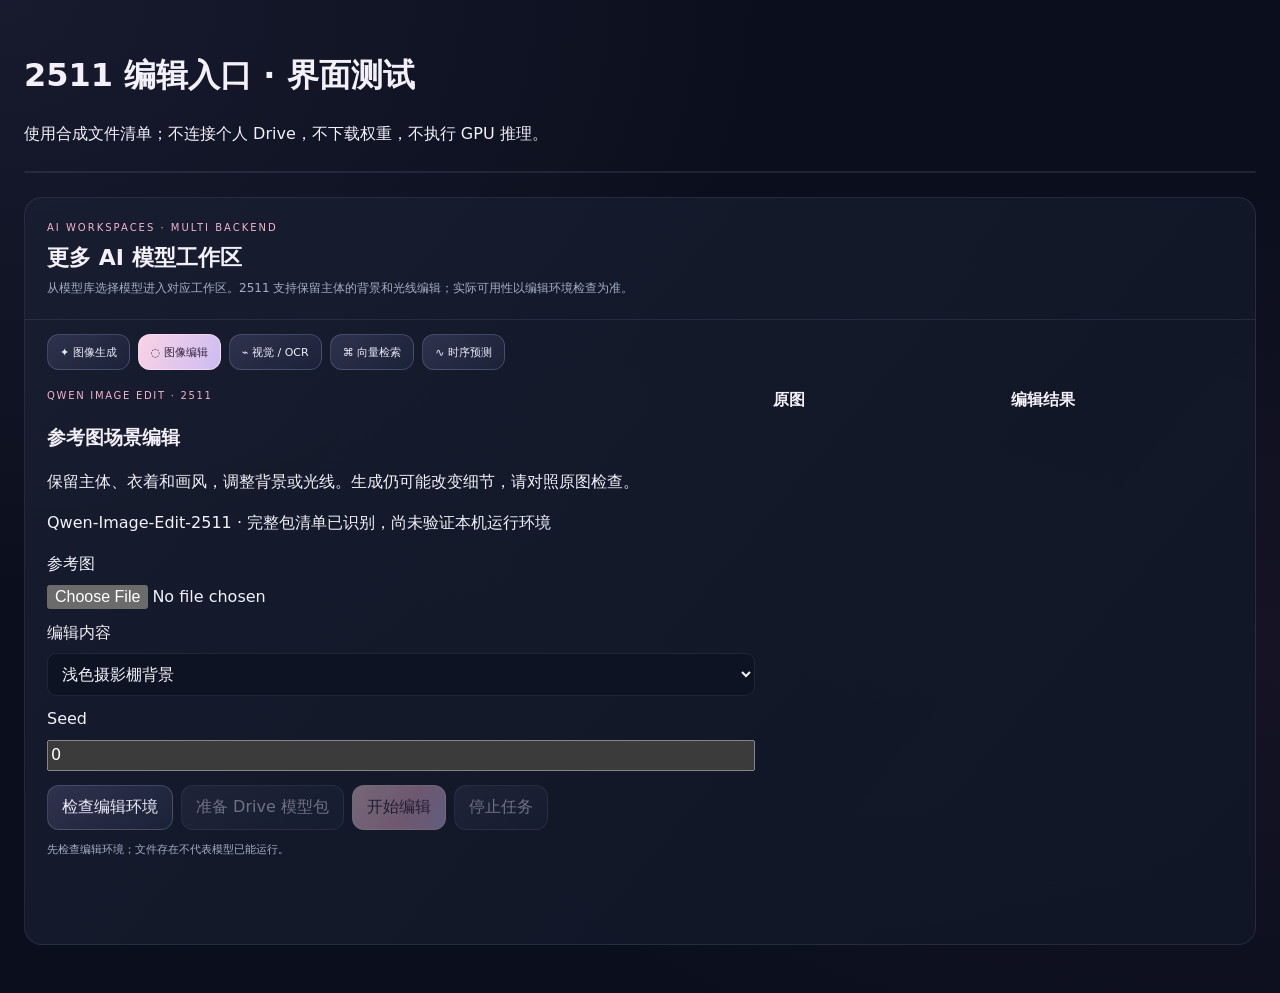
<file: tests/ui_edit_fixture.html>
<!doctype html>
<html lang="zh-CN">
<head><meta charset="utf-8"><meta name="viewport" content="width=device-width,initial-scale=1"><title>2511 UI fixture · 无 GPU 推理</title><link rel="stylesheet" href="../assets/model.css?v=13"></head>
<body><main class="shell"><h1>2511 编辑入口 · 界面测试</h1><p>使用合成文件清单；不连接个人 Drive，不下载权重，不执行 GPU 推理。</p><section class="chat-panel"></section></main>
<script>
window.ModelApp = {
  runtimeFetch: async path => ({ok:true, json:async () => path.endsWith("environment")
    ? {supported:false,detail:"界面测试：尚未配置 CUDA 编辑环境。"}
    : {phase:"idle",package_path:"image_edit/Qwen-Image-Edit-2511"}}),
  syncRuntimeDriveSession: async () => {}
};
</script>
<script src="../assets/image-edit.js"></script><script src="../assets/workspaces.js"></script>
<script>
const fixturePath = "image_edit/Qwen-Image-Edit-2511";
const fixtureNames = ["model_index.json", "transformer/config.json", "transformer/model.safetensors", "text_encoder/config.json", "text_encoder/model.safetensors", "vae/config.json", "vae/model.safetensors", "tokenizer/tokenizer_config.json", "scheduler/scheduler_config.json", "processor/preprocessor_config.json"];
window.ModelWorkspaces.openModel({
  id:"qwen_image_edit_2511",name:"Qwen-Image-Edit-2511",workspace:"image-edit",packagePath:fixturePath,
  manifestFiles:fixtureNames.map((name,i) => ({id:"fixture-"+i,name:name.split("/").pop(),relativePath:fixturePath+"/model/"+name,size:100}))
});
</script>
</body></html>
</file>
<file: assets/model.css>
:root {
  color-scheme: dark;
  --ink: #0b0f1d;
  --panel: #151b2c;
  --panel-2: #1a2236;
  --line: #c5c9f01a;
  --text: #f3f0fa;
  --muted: #a4adc6;
  --pink: #f3b4cf;
  --blue: #acccf6;
  --mint: #a6e3db;
}
* { box-sizing: border-box; }
html { background: radial-gradient(ellipse at 0 0, #34345450, transparent 42%), radial-gradient(ellipse at 100% 65%, #4d29472a, transparent 50%), var(--ink); }
body { margin: 0; color: var(--text); font-family: "Segoe UI", "Microsoft YaHei", system-ui, sans-serif; min-height: 100vh; line-height: 1.55; }
button, input, textarea { font: inherit; }
button { cursor: pointer; color: #eeeafa; background: linear-gradient(145deg, #30324d, #1a2238); border: 1px solid #bfc4f035; border-radius: 12px; min-height: 42px; padding: 9px 14px; font-weight: 600; }
button.primary { color: #34263f; background: linear-gradient(115deg, #fbd3e4, #ecafd0 60%, #ccbcf3); border-color: #ffe5f099; }
button:disabled { opacity: .42; cursor: not-allowed; }
button[data-icon]::before { content: ""; display: inline-block; width: 16px; height: 16px; margin-right: 7px; vertical-align: -3px; background: currentColor; mask: var(--icon) center / contain no-repeat; -webkit-mask: var(--icon) center / contain no-repeat; }
button[data-icon="cloud"] { --icon: url("data:image/svg+xml,%3Csvg xmlns='http://www.w3.org/2000/svg' viewBox='0 0 24 24' fill='none' stroke='black' stroke-width='1.7'%3E%3Cpath d='M7 18H6a4 4 0 0 1-.5-8A6.5 6.5 0 0 1 18 8a5 5 0 0 1 0 10h-1M12 21V12m-3 3 3-3 3 3'/%3E%3C/svg%3E"); }
button[data-icon="play"] { --icon: url("data:image/svg+xml,%3Csvg xmlns='http://www.w3.org/2000/svg' viewBox='0 0 24 24' fill='none' stroke='black' stroke-width='1.7'%3E%3Cpath d='m9 5 11 7-11 7Z'/%3E%3C/svg%3E"); }
button[data-icon="chart"] { --icon: url("data:image/svg+xml,%3Csvg xmlns='http://www.w3.org/2000/svg' viewBox='0 0 24 24' fill='none' stroke='black' stroke-width='1.7'%3E%3Cpath d='M4 19V5m0 14h16M8 15v-4m5 4V7m5 8V9'/%3E%3C/svg%3E"); }
.shell { width: min(1240px, calc(100% - 48px)); margin: 0 auto; }
.site-header { min-height: 92px; display: flex; align-items: center; gap: 24px; border-bottom: 1px solid var(--line); }
.brand { display: flex; align-items: center; gap: 12px; font-size: 23px; font-weight: 700; letter-spacing: 4px; }
.brand img { width: 42px; height: 42px; border-radius: 13px; }
.brand small { display: block; margin-top: 4px; font-size: 8px; color: var(--muted); letter-spacing: 2px; }
#status { margin-left: auto; max-width: 520px; color: var(--muted); text-align: right; font-size: 12px; overflow-wrap: anywhere; }
#status::before { content: ""; display: inline-block; width: 6px; height: 6px; border-radius: 50%; margin-right: 8px; background: var(--mint); box-shadow: 0 0 9px #a6e3db66; }
main { padding: 30px 0 48px; }
.hero { border: 1px solid #d5ccf528; border-radius: 24px; padding: 48px; background: linear-gradient(115deg, #151b31, #1c2442 65%, #34253b); box-shadow: 0 24px 70px #00000030; }
.kicker { color: var(--pink); font-size: 10px; letter-spacing: 2px; }
.hero h1 { margin: 18px 0 16px; font-size: clamp(36px, 5vw, 64px); line-height: 1.15; }
.hero h1 span { background: linear-gradient(100deg, #fbd6e5, #eebdd9 45%, #c5d0ff); -webkit-background-clip: text; background-clip: text; -webkit-text-fill-color: transparent; }
.hero p { max-width: 820px; margin: 0; color: #bdc5dc; }
.hero-actions { display: flex; flex-wrap: wrap; gap: 12px; margin-top: 26px; }
.control-grid { display: grid; grid-template-columns: 1fr 1fr; gap: 14px; margin-top: 24px; }
.panel, .chat-panel { padding: 22px; border: 1px solid var(--line); border-radius: 16px; background: linear-gradient(130deg, #191f31c9, #131827b8); }
.panel h2 { margin: 0 0 14px; font-size: 15px; }
.field { display: grid; gap: 7px; margin: 12px 0; }
.field label { color: var(--muted); font-size: 11px; }
.field input, textarea, .chat-controls input { width: 100%; min-height: 42px; padding: 9px 12px; color: var(--text); background: #0d1322; border: 1px solid #bfc4f02a; border-radius: 10px; outline: none; }
.field input:focus, textarea:focus, .chat-controls input:focus { border-color: #acccf680; }
.runtime-row { display: flex; align-items: center; gap: 9px; flex-wrap: wrap; }
#runtimeState { color: var(--mint); font-size: 12px; }
#error { color: #ffcedc; white-space: pre-wrap; overflow-wrap: anywhere; }
#error:not(:empty) { margin-top: 14px; padding: 14px 18px; border: 1px solid #ef9bb938; border-radius: 12px; background: #6c2f451c; }
.chat-panel { margin-top: 24px; padding: 0; overflow: hidden; }
.chat-head { display: flex; align-items: center; justify-content: space-between; gap: 16px; padding: 20px 22px; border-bottom: 1px solid var(--line); }
.chat-head h2 { margin: 4px 0 2px; font-size: 20px; }
.chat-head p { margin: 0; color: var(--muted); font-size: 11px; }
.chat-messages { min-height: 260px; max-height: 560px; overflow: auto; display: grid; align-content: start; gap: 12px; padding: 22px; background: #090e1770; }
.chat-empty { margin: auto; color: var(--muted); font-size: 12px; text-align: center; }
.chat-message { width: min(82%, 840px); padding: 13px 15px; border-radius: 14px; white-space: pre-wrap; overflow-wrap: anywhere; }
.chat-message.user { justify-self: end; background: linear-gradient(130deg, #593c61, #393b65); border: 1px solid #efc7f033; }
.chat-message.assistant { justify-self: start; background: #151c2d; border: 1px solid #bdd4fb20; }
.chat-role { display: block; margin-bottom: 5px; color: var(--muted); font-size: 9px; letter-spacing: 1px; text-transform: uppercase; }
.chat-form { padding: 16px 18px 18px; border-top: 1px solid var(--line); }
.chat-form textarea { min-height: 90px; resize: vertical; }
.chat-controls { display: flex; align-items: end; justify-content: flex-end; gap: 10px; margin-top: 10px; flex-wrap: wrap; }
.chat-controls label { display: grid; gap: 4px; color: var(--muted); font-size: 10px; }
.chat-controls input { width: 92px; min-height: 38px; }
.chat-controls #sendBtn { min-width: 92px; }
.library-head { display: flex; align-items: end; justify-content: space-between; gap: 18px; margin: 34px 0 16px; }
.library-head h2 { margin: 0; font-size: 24px; }
.library-head p, #modelCount { color: var(--muted); font-size: 12px; }
.model-list { display: grid; gap: 10px; }
.model-card { padding: 18px; border: 1px solid var(--line); border-radius: 15px; background: linear-gradient(110deg, #191f31, #151a29); }
.model-card.active { border-color: #a6e3db70; box-shadow: 0 0 0 1px #a6e3db20 inset; }
.model-card-head { display: flex; justify-content: space-between; gap: 16px; align-items: center; }
.model-title-wrap { min-width: 0; display: flex; align-items: center; gap: 10px; }
.model-title { font-weight: 650; overflow-wrap: anywhere; }
.format-badge { flex: 0 0 auto; padding: 3px 7px; border: 1px solid #f3b4cf40; border-radius: 7px; color: #f7cfe1; background: #f3b4cf0c; font-size: 9px; letter-spacing: 1px; }
.model-size { flex: 0 0 auto; color: var(--blue); font-size: 11px; }
.model-meta { margin-top: 9px; color: var(--blue); font-size: 10px; letter-spacing: .2px; }
.model-path { margin-top: 6px; color: var(--muted); font-family: ui-monospace, SFMono-Regular, Consolas, monospace; font-size: 10px; overflow-wrap: anywhere; }
.model-actions { display: flex; gap: 8px; justify-content: flex-end; margin-top: 14px; flex-wrap: wrap; }
.empty-state { padding: 42px 20px; text-align: center; color: var(--muted); border: 1px dashed #c5c9f024; border-radius: 15px; }
.runtime-log { min-height: 74px; max-height: 180px; overflow: auto; margin: 14px 0 0; padding: 11px; border-radius: 10px; background: #090e19; color: #a9b5cc; font: 10px/1.55 ui-monospace, SFMono-Regular, Consolas, monospace; white-space: pre-wrap; }
.note { margin-top: 22px; color: var(--muted); font-size: 11px; }
.footer-note { text-align: center; }
@media (max-width: 760px) {
  .shell { width: min(100% - 28px, 1240px); }
  .site-header { min-height: 76px; gap: 12px; flex-wrap: wrap; padding: 12px 0; }
  .brand { font-size: 18px; letter-spacing: 2px; }
  .brand img { width: 36px; height: 36px; }
  #status { flex-basis: 100%; margin: 0; text-align: left; }
  .hero { padding: 28px 22px; border-radius: 18px; }
  .control-grid { grid-template-columns: 1fr; }
  .chat-head, .library-head { align-items: flex-start; flex-direction: column; gap: 8px; }
  .chat-message { width: 94%; }
  .chat-controls { justify-content: stretch; }
  .chat-controls label { flex: 1; }
  .chat-controls input { width: 100%; }
  .chat-controls #sendBtn { width: 100%; }
  .model-card-head { align-items: flex-start; flex-direction: column; }
  .model-actions { justify-content: flex-start; }
}

.runtime-panel .note { margin-top: 12px; }
.runtime-advanced { margin-top: 14px; border-top: 1px solid var(--line); padding-top: 10px; }
.runtime-advanced summary { cursor: pointer; color: var(--muted); font-size: 11px; user-select: none; }
.runtime-advanced[open] summary { margin-bottom: 10px; }
#installRuntimeBtn[hidden] { display: none; }

.video-panel {
  margin-top: 24px;
  border: 1px solid var(--line);
  border-radius: 18px;
  background: linear-gradient(130deg, #191f31d9, #111727d0);
  overflow: hidden;
}
.video-panel[hidden] { display: none; }
.video-head {
  display: flex;
  align-items: flex-start;
  justify-content: space-between;
  gap: 18px;
  padding: 20px 22px;
  border-bottom: 1px solid var(--line);
}
.video-head h2 { margin: 4px 0 2px; font-size: 20px; }
.video-head p { margin: 0; color: var(--muted); font-size: 11px; }
.video-body {
  display: grid;
  grid-template-columns: minmax(0, 1fr) minmax(340px, .8fr);
  gap: 18px;
  padding: 20px 22px 22px;
}
.video-form { min-width: 0; }
.video-form textarea { resize: vertical; }
.video-settings {
  display: grid;
  grid-template-columns: repeat(4, minmax(90px, 1fr));
  gap: 10px;
  margin-top: 12px;
}
.video-settings label {
  display: grid;
  gap: 5px;
  color: var(--muted);
  font-size: 10px;
}
.video-settings input {
  width: 100%;
  min-height: 40px;
  padding: 8px 10px;
  color: var(--text);
  background: #0d1322;
  border: 1px solid #bfc4f02a;
  border-radius: 9px;
  outline: none;
}
.video-settings input:focus { border-color: #acccf680; }
.video-actions {
  display: flex;
  gap: 10px;
  margin-top: 16px;
  flex-wrap: wrap;
}
.video-status {
  margin-top: 14px;
  min-height: 22px;
  color: var(--blue);
  font-size: 11px;
  overflow-wrap: anywhere;
}
.video-progress-track {
  height: 7px;
  margin-top: 8px;
  overflow: hidden;
  border-radius: 999px;
  background: #080d17;
  border: 1px solid var(--line);
}
.video-progress-bar {
  width: 0;
  height: 100%;
  border-radius: inherit;
  background: linear-gradient(90deg, #acccf6, #f3b4cf);
  transition: width .2s ease;
}
.video-preview {
  min-height: 360px;
  display: grid;
  place-items: center;
  border: 1px solid var(--line);
  border-radius: 14px;
  background: #080d17;
  overflow: hidden;
}
.video-empty {
  padding: 24px;
  color: var(--muted);
  font-size: 12px;
  text-align: center;
}
#videoResult {
  display: block;
  width: 100%;
  max-height: 620px;
  background: #000;
}
#videoResult[hidden] { display: none; }
@media (max-width: 900px) {
  .video-body { grid-template-columns: 1fr; }
  .video-settings { grid-template-columns: repeat(2, minmax(100px, 1fr)); }
  .video-preview { min-height: 260px; }
}
@media (max-width: 560px) {
  .video-head { flex-direction: column; }
  .video-settings { grid-template-columns: 1fr 1fr; }
  .video-actions button { flex: 1; }
}
/* Qwen 2511 reference comparison: device-local images, no public upload. */
.edit-card { align-items: start; }
.edit-controls label { display: grid; gap: .5rem; }
.edit-controls select, .edit-controls input { width: 100%; box-sizing: border-box; }
.edit-controls select { padding: 10px; color: var(--text); background: #0d1322; border: 1px solid var(--line); border-radius: 9px; }
.edit-package { overflow-wrap: anywhere; }
.edit-comparison { display: grid; grid-template-columns: repeat(2, minmax(0, 1fr)); gap: 1rem; }
.edit-comparison figure { margin: 0; min-width: 0; }
.edit-comparison figcaption { margin-bottom: .6rem; font-weight: 600; }
.edit-comparison img { width: 100%; max-height: 65vh; object-fit: contain; border-radius: 12px; }
.edit-comparison a { display: inline-block; margin-top: .75rem; }
.edit-comparison [hidden] { display: none; }
.edit-progress { width: 100%; }
.video-download { margin: 12px; padding: 10px 16px; color: var(--blue); border: 1px solid var(--line); border-radius: 9px; }
.video-download[hidden] { display: none; }
.video-preview > .note { padding: 0 16px 12px; text-align: center; }
@media (max-width: 700px) { .edit-card { grid-template-columns: 1fr; } }

/* Library discovery stays separate from inference readiness. */
[hidden] { display: none !important; }
button, input, textarea, select { font: inherit; }
:where(button, a, input, textarea, select, summary):focus-visible { outline: 3px solid var(--blue); outline-offset: 3px; }
.skip-link { position: absolute; top: 12px; left: 16px; z-index: 10; padding: 12px 18px; color: var(--ink); background: var(--blue); border-radius: 10px; transform: translateY(-160%); }
.skip-link:focus { transform: translateY(0); }
.library-controls { display: flex; align-items: end; flex-wrap: wrap; gap: 12px; padding: 16px; background: #151b2c; border: 1px solid var(--line); border-radius: 14px; }
.library-controls .field { margin: 0; min-width: 150px; }
.library-search { flex: 1; }
.library-controls .library-search { min-width: 220px; }
select { width: 100%; min-height: 42px; color: var(--text); background: #0d1322; border: 1px solid #bfc4f02a; border-radius: 10px; padding: 9px 12px; }
.library-toggle { display: flex; align-items: center; gap: 8px; min-height: 44px; color: var(--muted); font-size: 12px; }
.library-toggle input { width: 18px; height: 18px; accent-color: var(--blue); }
.library-hint { color: var(--muted); font-size: 12px; margin: 12px 2px 18px; }
.empty-state p { margin: 0 0 12px; }
.model-actions button { min-height: 44px; }
.video-head, .video-form, .video-preview, .panel { min-width: 0; }
.video-status, .video-model-label { overflow-wrap: anywhere; }
@media (max-width: 520px) {
  .library-controls { align-items: stretch; }
  .library-controls .field, .library-controls .library-search { flex: 1 1 100%; min-width: 0; }
  .library-controls button { width: 100%; }
  .video-settings { grid-template-columns: repeat(2, minmax(0, 1fr)); }
  .video-actions button { flex: 1 1 auto; min-height: 44px; }
  .model-title-wrap { flex-wrap: wrap; }
  .model-actions button { flex: 1 1 auto; }
}
@media (prefers-reduced-motion: reduce) {
  *, *::before, *::after { scroll-behavior: auto !important; animation: none !important; transition: none !important; }
}
</file>
